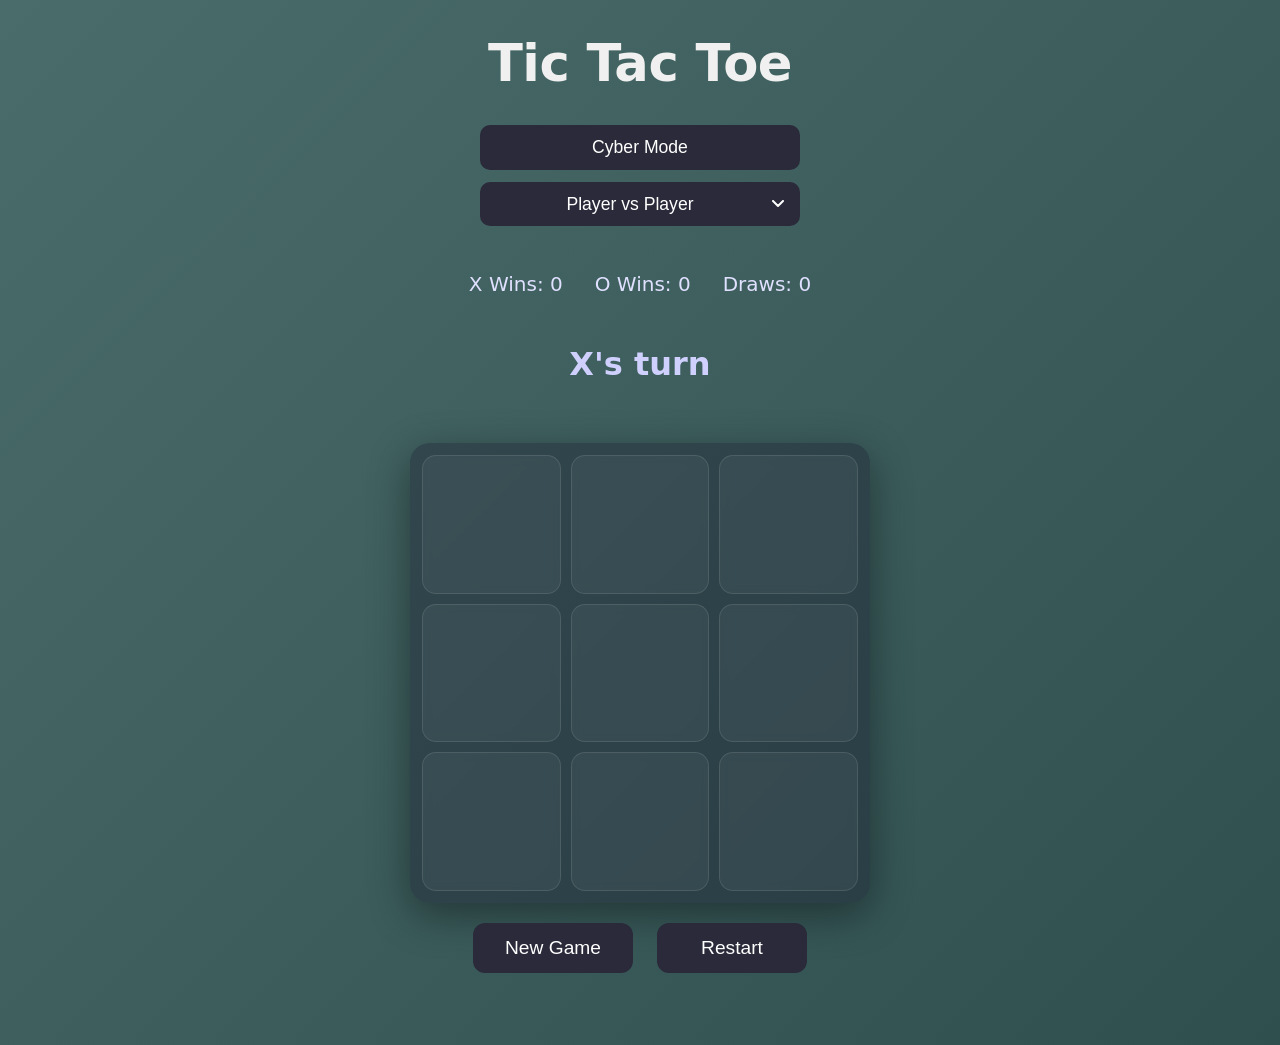
<file: index.html>
<!DOCTYPE html>
<html lang="en">

<head>
    <meta charset="UTF-8" />
    <meta name="viewport" content="width=device-width, initial-scale=1.0" />
    <title>Tic Tac Toe</title>
    <link rel="stylesheet" href="tictactoe2.css">
</head>

<body>

    <header>
        <h1>Tic Tac Toe</h1>
        <div class="top-controls">
            <button id="themeBtn">Cyber Mode</button>
            <select id="mode">
                <option value="pvp">Player vs Player</option>
                <option value="ai">Player vs AI (you = X)</option>
            </select>
        </div>
    </header>

    <section class="scoreboard">
        <p>X Wins: <span id="x-score">0</span></p>
        <p>O Wins: <span id="o-score">0</span></p>
        <p>Draws: <span id="draw-score">0</span></p>
    </section>

    <h2 id="turn">X starts – your turn</h2>

    <div id="msg-container" class="hide">
        <p id="msg"></p>
    </div>

    <div class="container">
        <div class="game">
            <button class="box" data-index="0"></button>
            <button class="box" data-index="1"></button>
            <button class="box" data-index="2"></button>
            <button class="box" data-index="3"></button>
            <button class="box" data-index="4"></button>
            <button class="box" data-index="5"></button>
            <button class="box" data-index="6"></button>
            <button class="box" data-index="7"></button>
            <button class="box" data-index="8"></button>
        </div>
    </div>

    <div class="controls">
        <button id="new-game">New Game</button>
        <button id="reset-btn">Restart</button>
    </div>

    <canvas id="confetti"></canvas>

    <script src="tictactoe2.js"></script>
</body>

</html>
</file>
<file: tictactoe2.css>
* {
    margin: 0;
    padding: 0;
    box-sizing: border-box;
}

body {
    background: linear-gradient(135deg, #4a6c6a, #2f4f4f);
    color: #f0f0f0;
    min-height: 100vh;
    font-family: system-ui, -apple-system, Segoe UI, Roboto, sans-serif;
    display: flex;
    flex-direction: column;
    align-items: center;
    padding: 12px 8px 32px;
    line-height: 1.4;
}

/* ─── Header & Top controls ─────────────────────────────────────── */

header {
    width: 100%;
    max-width: 520px;
    margin: 16px auto 20px;
    text-align: center;
}

h1 {
    font-size: clamp(2.1rem, 8.5vw, 3.2rem);
    font-weight: 700;
    letter-spacing: -0.5px;
    margin-bottom: 0.5em;
    color: inherit;
}

.top-controls {
    display: flex;
    flex-direction: column;
    align-items: center;
    gap: 12px;
    margin: 12px 0;
    width: 100%;
}

.top-controls button,
.top-controls select {
    width: 100%;
    max-width: 320px;
    padding: 12px 20px;
    font-size: clamp(1rem, 4.2vw, 1.1rem);
    border-radius: 10px;
    cursor: pointer;
    transition: all 0.16s ease;
    border: none;
    font-weight: 500;
}

.top-controls button {
    background: #2a2a3a;
    color: white;
}

.top-controls button:hover {
    background: #383850;
    transform: translateY(-1px);
}

.top-controls select {
    background: #2a2a3a url("data:image/svg+xml,%3Csvg xmlns='http://www.w3.org/2000/svg' width='12' height='8' viewBox='0 0 12 8' fill='none'%3E%3Cpath d='M1 1L6 6L11 1' stroke='white' stroke-width='2' stroke-linecap='round' stroke-linejoin='round'/%3E%3C/svg%3E") no-repeat right 16px center / 12px;
    color: white;
    appearance: none;
    padding-right: 40px;
    text-align: center;
}

/* ─── Scoreboard ────────────────────────────────────────────────── */

.scoreboard {
    display: flex;
    flex-wrap: wrap;
    justify-content: center;
    gap: 20px 32px;
    margin: 12px 0 24px;
    font-size: clamp(1.05rem, 4vw, 1.25rem);
    font-weight: 500;
    color: #e0e0ff;
}

/* ─── Game container & board ────────────────────────────────────── */

.container {
    flex: 1;
    width: 100%;
    display: flex;
    align-items: center;
    justify-content: center;
    padding: 0 12px;
    max-width: 520px;
}

.game {
    width: min(90vw, 90vh, 460px);
    aspect-ratio: 1 / 1;
    display: grid;
    grid-template-columns: repeat(3, 1fr);
    gap: 10px;
    padding: 12px;
    background: rgba(20, 20, 40, 0.35);
    border-radius: 20px;
    box-shadow: 0 12px 40px rgba(0, 0, 0, 0.4);
}

/* Boxes */
.box {
    background: #ffffff0d;
    backdrop-filter: blur(4px);
    border: 1px solid #ffffff1a;
    border-radius: 14px;
    font-size: clamp(3rem, 15vw, 5.5rem);
    font-weight: bold;
    color: #f0f8ff;
    display: grid;
    place-items: center;
    aspect-ratio: 1 / 1;
    cursor: pointer;
    transition: background 0.14s, box-shadow 0.14s;
    touch-action: manipulation;
    user-select: none;
}

.box:hover {
    background: #ffffff15;
    box-shadow: 0 0 16px rgba(255, 255, 255, 0.08);
}

.box:active {
    background: #ffffff22;
    box-shadow: inset 0 4px 12px rgba(0, 0, 0, 0.3);
}

.box.win {
    background: #aaffaa33 !important;
    color: #aaffaa;
    box-shadow: 0 0 32px rgba(170, 255, 170, 0.5);
    border-color: #aaffaa80;
}

/* ─── Messages & turn indicator ─────────────────────────────────── */

#turn {
    font-size: clamp(1.45rem, 6vw, 2rem);
    font-weight: 600;
    margin: 20px 0 24px;
    min-height: 2.4em;
    color: #d0d0ff;
}

#msg {
    font-size: clamp(2rem, 8vw, 2.8rem);
    font-weight: 600;
    color: #ffe066;
    margin: 0 0 16px;
    line-height: 1.15;
}

.hide {
    display: none;
}

/* ─── Controls (New Game / Restart) ─────────────────────────────── */

.controls {
    display: flex;
    flex-wrap: wrap;
    justify-content: center;
    gap: 16px 24px;
    margin: 20px 0 40px;
}

.controls button {
    padding: 14px 32px;
    font-size: clamp(1.05rem, 4.5vw, 1.2rem);
    min-width: 150px;
    background: #2a2a3a;
    color: white;
    border: none;
    border-radius: 12px;
    cursor: pointer;
    transition: all 0.16s;
}

.controls button:hover {
    background: #3a3a50;
    transform: translateY(-1.5px);
    box-shadow: 0 6px 20px rgba(0, 0, 0, 0.3);
}

/* ─── Cyberpunk theme ───────────────────────────────────────────── */

body.cyber {
    background: linear-gradient(135deg, #0d001a, #000814);
    color: #00f0ff;
}

body.cyber .game {
    background: rgba(0, 240, 255, 0.04);
    box-shadow: 0 0 50px rgba(0, 240, 255, 0.18);
    border: 1px solid #00f0ff22;
}

body.cyber .box {
    background: #0a0a22;
    border: 1px solid #00f0ff40;
    color: #00f8ff;
    box-shadow: 0 0 12px #00f0ff18;
}

body.cyber .box:hover {
    box-shadow: 0 0 28px #00f0ff50;
    background: #101030;
}

body.cyber .box:active {
    background: #080820;
    box-shadow: inset 0 4px 14px #000022;
}

body.cyber .box.win {
    background: #00ffcc44 !important;
    color: #00ffcc;
    box-shadow: 0 0 40px #00ffcc80;
    border-color: #00ffcc99;
}

body.cyber #turn,
body.cyber .scoreboard {
    color: #a0ffff;
}

body.cyber #msg {
    color: #ffff99;
}

body.cyber button,
body.cyber select {
    background: #0f0f2f;
    border: 1px solid #00f0ff50;
    color: #00f8ff;
}

body.cyber button:hover,
body.cyber select:hover {
    background: #1a1a4a;
    box-shadow: 0 0 20px #00f0ff60;
}

/* ─── Confetti ──────────────────────────────────────────────────── */

#confetti {
    position: fixed;
    inset: 0;
    pointer-events: none;
    z-index: 9999;
}

/* ─── Thinking indicator ────────────────────────────────────────── */

.thinking {
    color: #ffea70;
    font-style: italic;
}
</file>
